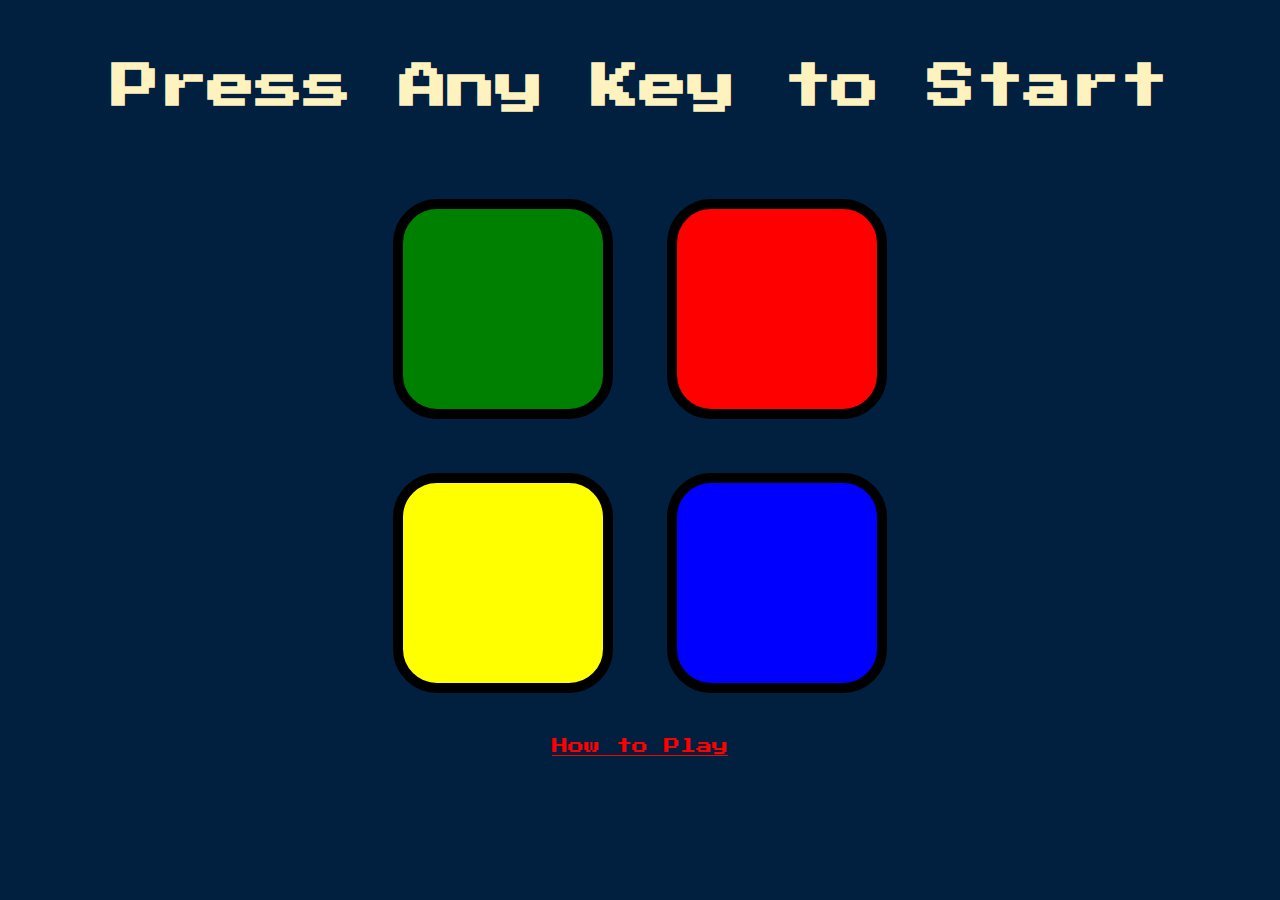
<file: index.html>
<!DOCTYPE html>
<html lang="en" dir="ltr">

<head>
  <meta charset="utf-8">
  <title>Memory Game</title>
  <link rel="stylesheet" href="styles.css">
  <link href="https://fonts.googleapis.com/css?family=Press+Start+2P" rel="stylesheet">
</head>

<body>
  <h1 id="level-title">Press Any Key to Start</h1>
  <div class="container">
    <div class="row">

      <div type="button" id="green" class="btn green">

      </div>

      <div type="button" id="red" class="btn red">

      </div>
    </div>

    <div class="row">

      <div type="button" id="yellow" class="btn yellow">

      </div>
      <div type="button" id="blue" class="btn blue">

      </div>

    </div>

  </div>
  <footer>
    <p style="color: red; font-family: 'Press Start 2P';"><a href="how_to_play.html">How to Play</a></p>
  </footer>
  <script src="https://ajax.googleapis.com/ajax/libs/jquery/3.7.1/jquery.min.js"></script>
  <script src="./game.js"></script>
</body>

</html>
</file>
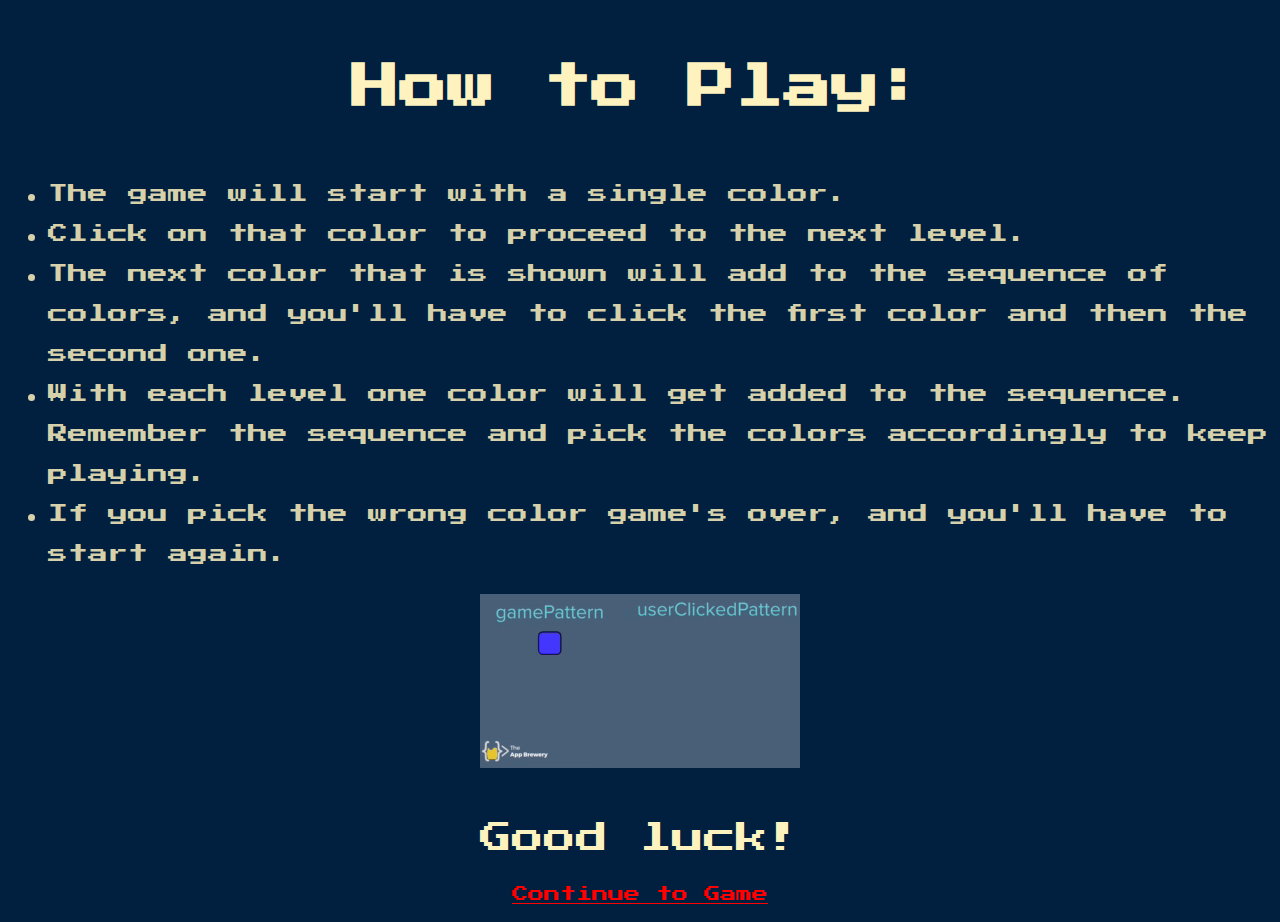
<file: how_to_play.html>
<!DOCTYPE html>
<html lang="en">
<head>
    <meta charset="UTF-8">
    <meta name="viewport" content="width=device-width, initial-scale=1.0">
    <title>How To Play</title>
    <link rel="stylesheet" href="styles.css">
    <link href="https://fonts.googleapis.com/css?family=Press+Start+2P" rel="stylesheet">
</head>
<body>
    <h1>How to Play:</h1>
    <ul>
        <li>The game will start with a single color.</li>
        <li>Click on that color to proceed to the next level.</li>
        <li>The next color that is shown will add to the sequence of colors, and you'll have to click the first color and then the second one.</li>
        <li>With each level one color will get added to the sequence. Remember the sequence and pick the colors accordingly to keep playing.</li>
        <li>If you pick the wrong color game's over, and you'll have to start again.</li>
    </ul>
    <img src="tutorial.gif" alt="tutorial gif">
    <br><br>
    <p id="good-luck">Good luck!</p>
    <p><a href="index.html">Continue to Game</a></p>
</body>
</html>
</file>
<file: styles.css>
body {
  text-align: center;
  background-color: #011F3F;
}

h1 {
  font-family: 'Press Start 2P';
  font-size: 3rem;
  margin:  5%;
  color: #FEF2BF;
}

#good-luck {
  color: #FEF2BF;
  font-family: 'Press Start 2P';
  font-size: 2rem;
}

a {
  color: red;
  font-family: 'Press Start 2P';
}

ul {
  font-family: 'Press Start 2P';
  text-align: left;
  color: #fef2bfd8;
  font-size: 1.25rem;
  line-height: 200%;
}

.container {
  display: block;
  width: 50%;
  margin: auto;

}

.btn {
  margin: 25px;
  display: inline-block;
  height: 200px;
  width: 200px;
  border: 10px solid black;
  border-radius: 20%;
}

.game-over {
  background-color: red;
  opacity: 0.8;
}

.red {
  background-color: red;
}

.green {
  background-color: green;
}

.blue {
  background-color: blue;
}

.yellow {
  background-color: yellow;
}

.pressed {
  box-shadow: 0 0 20px white;
  background-color: grey;
}
</file>
